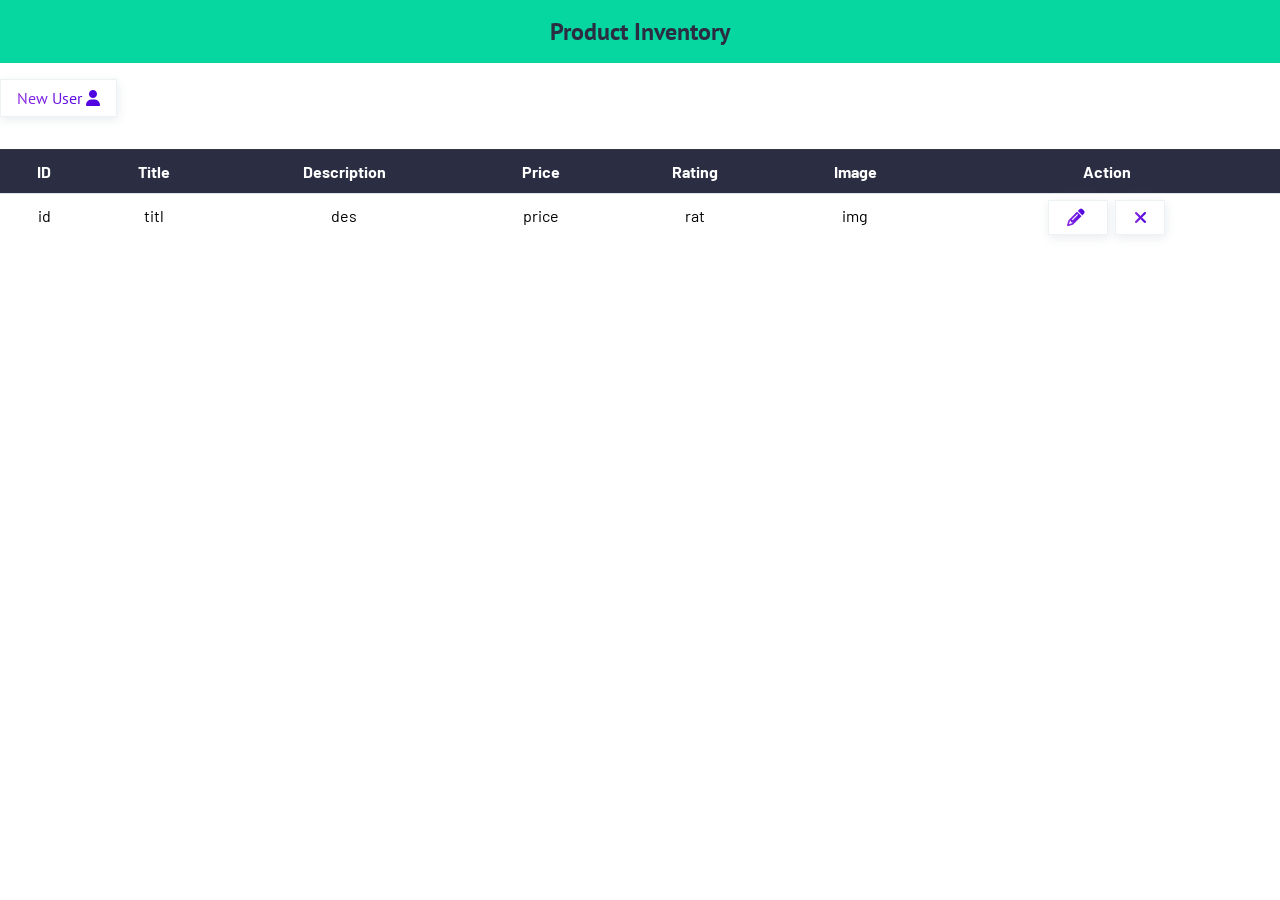
<file: views/index.html>
<!DOCTYPE html>
<html lang="en">
  <head>
    <meta charset="UTF-8" />
    <meta name="viewport" content="width=device-width, initial-scale=1.0" />
    <title>CRUD Application</title>
    <link
      rel="stylesheet"
      href="https://cdnjs.cloudflare.com/ajax/libs/font-awesome/6.4.2/css/all.min.css"
      integrity="sha512-z3gLpd7yknf1YoNbCzqRKc4qyor8gaKU1qmn+CShxbuBusANI9QpRohGBreCFkKxLhei6S9CQXFEbbKuqLg0DA=="
      crossorigin="anonymous"
      referrerpolicy="no-referrer"
    />
    <link rel="stylesheet" href="../assets/css/style.css" />
  </head>
  <body>
    <!-- Header -->
    <header id="header">
      <nav>
        <div class="container">
          <div class="text-center">
            <a href="/" class="nav-brand text-dark">Product Inventory</a>
          </div>
        </div>
      </nav>
    </header>
    <!-- /Header -->

    <!-- -- Main Section -->
    <main id="site-main">
      <div class="container">
        <div class="box-nav d-flex justify-between">
          <a href="/add-user" class="border-shadow">
            <span class="text-gradient"
              >New User <i class="fa fa-user" aria-hidden="true"></i>
            </span>
          </a>
        </div>
        <!-- Form handling  -->
        <form action="/" method="POST">
          <table class="table">
            <thead class="thead-dark">
              <tr>
                <th>ID</th>
                <th>Title</th>
                <th>Description</th>
                <th>Price</th>
                <th>Rating</th>
                <th>Image</th>
                <th>Action</th>
              </tr>
            </thead>
            <tbody>
              <tr>
                <td>id</td>
                <td>titl</td>
                <td>des</td>
                <td>price</td>
                <td>rat</td>
                <td>img</td>
                <td>
                  <a href="#" class="btn border-shadow update">
                    <span class="text-gradient"
                      ><i class="fas fa-pencil-alt"></i
                    ></span>
                  </a>
                  <a class="btn border-shadow delete">
                    <span class="text-gradient"
                      ><i class="fas fa-times"></i
                    ></span>
                  </a>
                </td>
              </tr>
            </tbody>
          </table>
        </form>
      </div>
    </main>
    <!-- -- /Main Section -->
  </body>
</html>
</file>
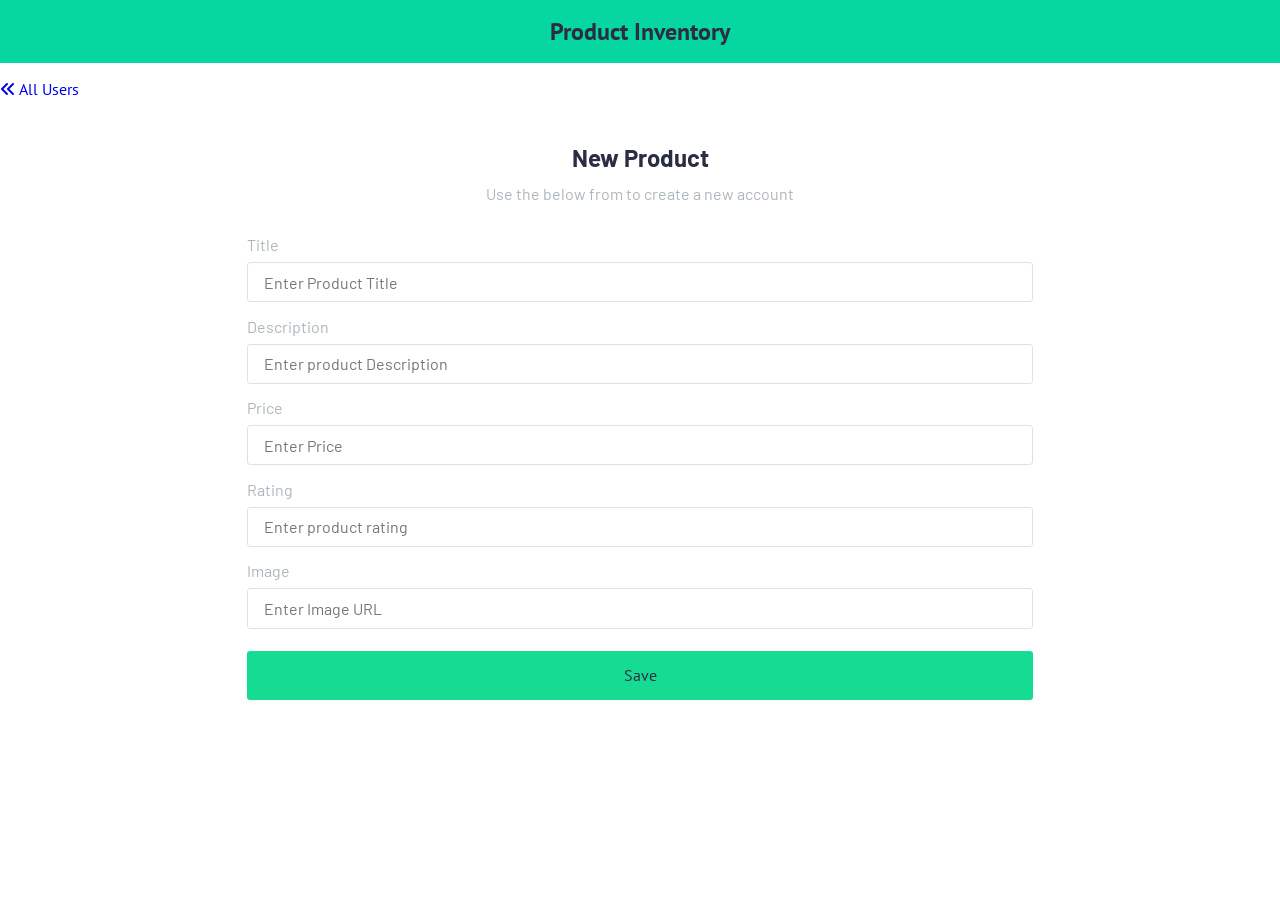
<file: views/add_user.html>
<!DOCTYPE html>
<html lang="en">
  <head>
    <meta charset="UTF-8" />
    <meta name="viewport" content="width=device-width, initial-scale=1.0" />
    <title>CRUD Application</title>
    <link
      rel="stylesheet"
      href="https://cdnjs.cloudflare.com/ajax/libs/font-awesome/6.4.2/css/all.min.css"
      integrity="sha512-z3gLpd7yknf1YoNbCzqRKc4qyor8gaKU1qmn+CShxbuBusANI9QpRohGBreCFkKxLhei6S9CQXFEbbKuqLg0DA=="
      crossorigin="anonymous"
      referrerpolicy="no-referrer"
    />
    <link rel="stylesheet" href="../assets/css/style.css" />
  </head>
  <body>
    <!-- Header -->
    <header id="header">
      <nav>
        <div class="container">
          <div class="text-center">
            <a href="/" class="nav-brand text-dark">Product Inventory</a>
          </div>
        </div>
      </nav>
    </header>
    <!-- /Header -->

    <!-- -- Main Section -->
    <main id="site-main">
      <div class="container">
        <div class="box-nav d-flex justify-between">
          <div class="filter">
            <a href="/"><i class="fas fa-angle-double-left"></i> All Users</a>
          </div>
        </div>
        <div class="form-title text-center">
          <h2 class="text-dark">New Product</h2>
          <span class="text-light"
            >Use the below from to create a new account</span
          >
        </div>
        <!-- Form handling  -->
        <form method="POST" id="update_user">
          <div class="new_user">
            <div class="form-group">
              <label for="name" class="text-light">Title</label>
              <input type="hidden" name="id" value="" />
              <input
                type="text"
                name="name"
                value=""
                placeholder="Enter Product Title"
              />
            </div>
            <div class="form-group">
              <label for="Email" class="text-light">Description</label>
              <input
                type="text"
                name="email"
                value=""
                placeholder="Enter product Description"
              />
            </div>
            <div class="form-group">
              <label for="Email" class="text-light">Price</label>
              <input
                type="text"
                name="email"
                value=""
                placeholder="Enter Price"
              />
            </div>

            <div class="form-group">
              <label for="Email" class="text-light">Rating</label>
              <input
                type="text"
                name="email"
                value=""
                placeholder="Enter product rating"
              />
            </div>

            <div class="form-group">
              <label for="Email" class="text-light">Image</label>
              <input
                type="text"
                name="email"
                value=""
                placeholder="Enter Image URL"
              />
            </div>

            <div class="form-group">
              <button type="submit" class="btn text-dark update">Save</button>
            </div>
          </div>
        </form>
      </div>
    </main>
    <!-- -- /Main Section -->
  </body>
</html>
</file>
<file: assets/css/style.css>
@import url("https://fonts.googleapis.com/css2?family=Barlow&family=PT+Sans&display=swap");

:root {
  --dark: #2b2d42;
  --light: #adb5bd;
  --border: #dee2e6;
  --border-btn: #edf2f4;
}

* {
  padding: 0;
  margin: 0;
  box-sizing: border-box;
}

a {
  text-decoration: none;
  font-family: "PT Sans", sans-serif;
}

.container {
  max-width: 1400px;
  margin: auto;
}

.nav-brand {
  font-size: 1.5em;
  font-weight: bold;
}

.d-flex {
  display: flex;
  flex-wrap: wrap;
}

.justify-between {
  justify-content: space-between;
}

.text-center {
  text-align: center;
}

.border-shadow {
  border: 1px solid var(--border-btn);
  box-shadow: 1px 3px 10px #e9ecef;
}

.text-dark {
  color: var(--dark);
}

.inline {
  display: inline-block;
}

.text-light {
  color: var(--light);
}

.text-gradient {
  background: linear-gradient(to right, #8e2de2, #4a00e0);
  -webkit-background-clip: text;
  background-clip: text;
  -webkit-text-fill-color: transparent;
}

#header nav {
  background-color: #06d6a0;
  padding: 1em 0;
  width: 100%;
}

#site-main {
  margin-top: 1em;
  font-family: "Barlow", sans-serif;
}

#site-main .container .box-nav > a {
  font-size: 1em;
  padding: 0.5em 1em;
}

#site-main .container form {
  margin: 2em 0;
}

table {
  border-spacing: 0px;
  width: 100%;
}

.table td,
.table th {
  padding: 0.75em;
  vertical-align: top;
  text-align: center;
  border-top: 1px solid var(--border);
}

.table td > a.btn {
  padding: 0.3em 1em;
  font-size: 1.1em;
  margin: 0 0.2em;
}

.table tr:hover {
  background-color: #06d6a0;
}

.table tr:hover td > a {
  box-shadow: none;
}

.table .thead-dark th {
  color: #fff;
  background-color: var(--dark);
  border-color: #32383e;
}

@media only screen and (max-width: 1024px) {
  table,
  thead,
  tbody,
  th,
  td,
  tr {
    display: block;
  }

  thead tr {
    position: absolute;
    top: -9999px;
    left: -9999px;
  }

  tr {
    border: 1px solid var(--border);
  }

  td {
    border: none;
    position: relative;
  }
}

/*  add user & update user template */
.form-title {
  margin-top: 2em;
}

.form-title > h2 {
  padding: 0.5em 0;
}

.new_user {
  max-width: 786px;
  margin: auto;
}

#update_user .form-group,
#add_user .form-group {
  margin: 0.4em 0;
}

#update_user .form-group input[type="text"],
#add_user .form-group input[type="text"] {
  width: 100%;
  padding: 0.6em 1em;
  margin: 0.5em 0;
  border: 1px solid var(--border);
  font-family: "Barlow", sans-serif;
  font-size: 1em;
  border-radius: 0.2em;
}

#update_user .form-group .radio,
#add_user .form-group .radio {
  margin: 1em 2em;
}

.radio input[type="radio"] + .radio-label:before {
  content: "";
  background: var(--border-btn);
  border-radius: 100%;
  border: 1px solid var(--border);
  display: inline-block;
  width: 1em;
  height: 1em;
  position: relative;
  top: -0em;
  margin-right: 0.5em;
  vertical-align: top;
  cursor: pointer;
  text-align: center;
  -webkit-transition: all 250ms ease;
  transition: all 250ms ease;
}

#update_user .form-group .btn,
#add_user .form-group .btn {
  width: 100%;
  padding: 0.9em 1em;
  background-color: #16db93;
  border: none;
  font-family: "PT Sans", sans-serif;
  font-size: 1em;
  cursor: pointer;
  border-radius: 0.2em;
  margin: 0.5em 0;
}

#update_user .form-group .btn:hover,
#add_user .form-group .btn:hover {
  background-color: var(--dark);
  color: var(--border);
}

#test-img {
  width: 100px;
  height: 100px;
}

.table tbody tr td img {
  width: 100px;
}
</file>
